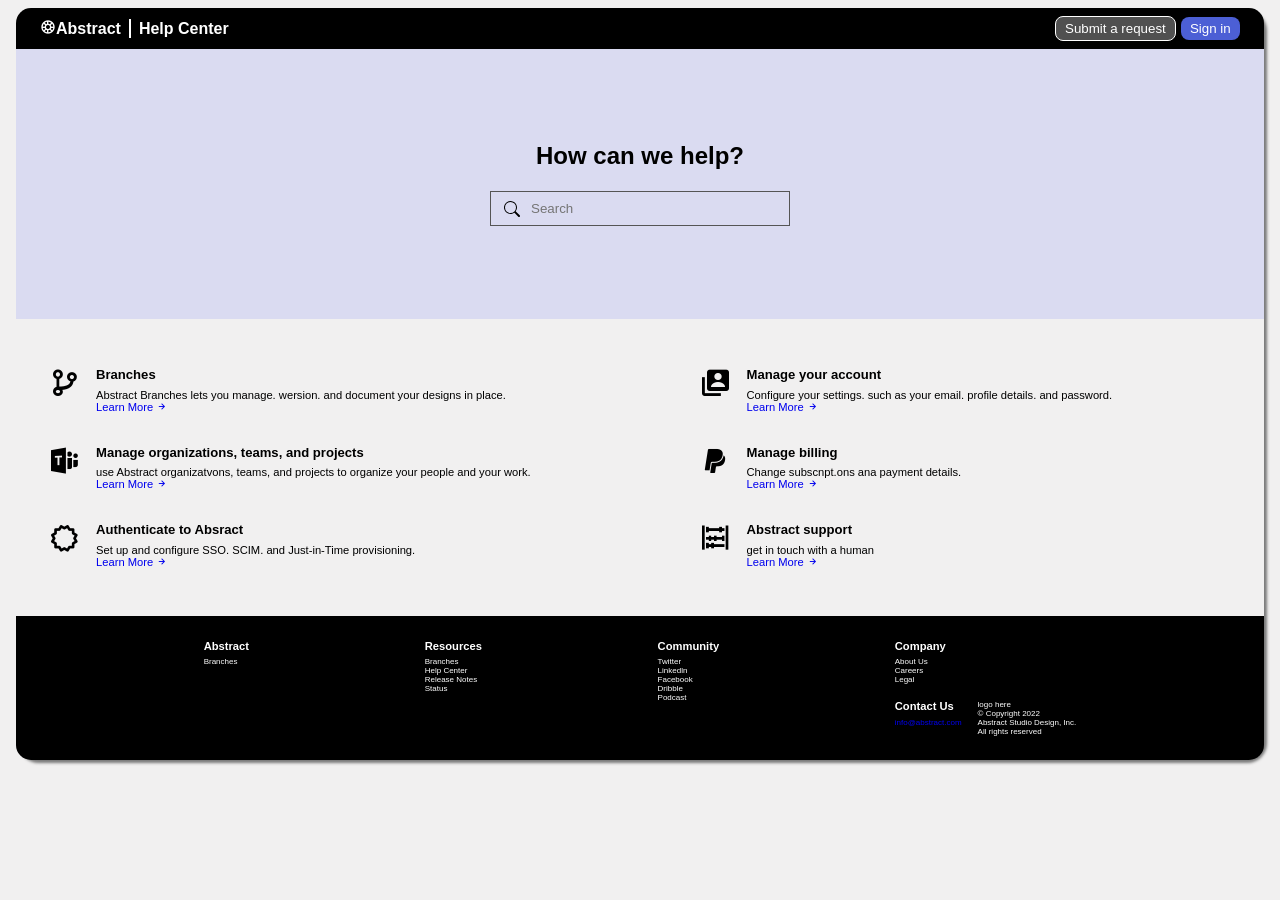
<file: index.html>
<!DOCTYPE html>
<html lang="en">
  <head>
    <meta charset="UTF-8" />
    <meta name="viewport" content="width=device-width, initial-scale=1.0" />
    <link
      href="https://unpkg.com/boxicons@2.1.4/css/boxicons.min.css"
      rel="stylesheet"
    />
    <link rel="stylesheet" href="styles.css" />
    <title>Abstact Minimal site</title>
  </head>
  <body>
    <div class="wrapper">
      <nav class="nav">
        <div class="logo">
          <h4 class="logo-text">
            <span><i class="bx bx-color"></i></span>Abstract
          </h4>
          <h4>Help Center</h4>
        </div>
        <div class="btn">
          <button class="submit">Submit a request</button>
          <button class="submit sign">Sign in</button>
        </div>
      </nav>
      <main>
        <section class="search-section">
          <div class="search">
            <h1>How can we help?</h1>
            <div class="search-icon">
              <input class="search-bar" type="text" placeholder="Search " />
            </div>
          </div>
        </section>
        <section class="container">
          <div class="branch">
            <span><i class="bx bx-git-branch"></i></span>
            <div class="container-text">
              <h3>Branches</h3>
              <p>
                Abstract Branches lets you manage. wersion. and document your
                designs in place.
              </p>
              <a href="#">Learn More <i class="bx bx-right-arrow-alt"></i></a>
            </div>
          </div>
          <div class="branch manage">
            <span><i class="bx bxs-user-account"></i></span>
            <div class="container-text">
              <h3>Manage your account</h3>
              <p>
                Configure your settings. such as your email. profile details.
                and password.
              </p>
              <a href="#">Learn More <i class="bx bx-right-arrow-alt"></i></a>
            </div>
          </div>
          <div class="branch manage-org">
            <span><i class="bx bxl-microsoft-teams"></i></span>
            <div class="container-text">
              <h3>Manage organizations, teams, and projects</h3>
              <p>
                use Abstract organizatvons, teams, and projects to organize your
                people and your work.
              </p>
              <a href="#">Learn More <i class="bx bx-right-arrow-alt"></i></a>
            </div>
          </div>
          <div class="branch manage-billing">
            <span><i class="bx bxl-paypal"></i></span>
            <div class="container-text">
              <h3>Manage billing</h3>
              <p>Change subscnpt.ons ana payment details.</p>
              <a href="#">Learn More <i class="bx bx-right-arrow-alt"></i></a>
            </div>
          </div>
          <div class="branch authenticate">
            <span><i class="bx bx-certification"></i></span>
            <div class="container-text">
              <h3>Authenticate to Absract</h3>
              <p>
                Set up and configure SSO. SCIM. and Just-in-Time provisioning.
              </p>
              <a href="#">Learn More <i class="bx bx-right-arrow-alt"></i></a>
            </div>
          </div>
          <div class="branch abstract">
            <span><i class="bx bx-abacus"></i></span>
            <div class="container-text">
              <h3>Abstract support</h3>
              <p>get in touch with a human</p>
              <a href="#">Learn More <i class="bx bx-right-arrow-alt"></i></a>
            </div>
          </div>
        </section>
      </main>
      <footer class="footer">
        <div class="abstra">
          <h5>Abstract</h5>
          <span>Branches</span>
        </div>
        <div class="abstra">
          <h5>Resources</h5>
          <span>Branches</span>
          <span>Help Center</span>
          <span>Release Notes</span>
          <span>Status</span>
        </div>
        <div class="abstra">
          <h5>Community</h5>
          <span>Twitter</span>
          <span>Linkedln</span>
          <span>Facebook</span>
          <span>Dribble</span>
          <span>Podcast</span>
        </div>
        <div class="abstra">
          <h5>Company</h5>
          <span>About Us</span>
          <span>Careers</span>
          <span>Legal</span>
          <div class="closing">
            <div class="contact">
              <h5>Contact Us</h5>
              <span><a href="#">info@abstract.com</a></span>
            </div>
            <div class="closing-logo">
              <div class="logo-end">logo here</div>
              <span>
                &#169; Copyright 2022 <br />
                Abstract Studio Design, Inc. <br />
                All rights reserved
              </span>
            </div>
          </div>
        </div>
      </footer>
    </div>
  </body>
</html>
</file>
<file: styles.css>
*{
  box-sizing: border-box;
  font-family:Arial;
  margin: 0;
}

body{
  padding: .5em 1em;
  background-color: #f1f0f0;
}

a{
  text-decoration: none;
}

.wrapper{
  box-shadow: 3px 3px 3px #7a7a7a;
  border-radius: 20px;
}

.nav{
  background-color: #000000;
  color: white;

  display: flex;
  align-items: center;
  justify-content: space-between;

  padding: .5em 1.5em;

  border-top-right-radius: 15px 15px;
  border-top-left-radius: 15px 15px;
}

.logo{
  display: flex;
  align-items: center;
  justify-content: space-between;
  font-weight: normal;
}

.logo-text{
  border-right: 2px solid white;
  padding-right: .5em;
  margin-right: .5em;
}

.submit{
  background-color: #505050;
  border-radius: 8px;
  color: white;
  padding: .3em .7em;
  border: 1px solid #ffffff;
}

.sign{
  border: none;
  background-color: #4C5FD5;
}

.search-section{
  background-color: #dadbf1;

  display: flex;
  justify-content: center;

  align-items: center;

  min-height: 30dvh;
}

.search{
  display: flex;
  flex-direction: column;
  justify-content: center;
  align-items: center;
}

.search-icon{
  position: relative;
}

.search h1{
  padding-bottom: .9em;
}

.search-bar{
  width: 300px;
  padding: .25em .5em;
  font-style: inherit; 

  border: 1px solid #555;
  padding: 9px 4px 9px 40px;
  background: transparent url("data:image/svg+xml,%3Csvg xmlns='http://www.w3.org/2000/svg' width='16' height='16' class='bi bi-search' viewBox='0 0 16 16'%3E%3Cpath d='M11.742 10.344a6.5 6.5 0 1 0-1.397 1.398h-.001c.03.04.062.078.098.115l3.85 3.85a1 1 0 0 0 1.415-1.414l-3.85-3.85a1.007 1.007 0 0 0-.115-.1zM12 6.5a5.5 5.5 0 1 1-11 0 5.5 5.5 0 0 1 11 0z'%3E%3C/path%3E%3C/svg%3E") no-repeat 13px center;
}

.container{
  display: grid;
  grid-template-columns: auto auto;
  grid-template-rows: repeat(3, auto);

  padding: 3em 2em;

  gap: 2em 3em;
}

.container-text{
  font-size: .7rem;
}

.container-text h3{
  padding-bottom: .5em;
}

.branch{
  display: flex;
}

.container .bx:not(.bx-right-arrow-alt){
  font-size: 2rem;
  padding-right: .5em;
}

.footer{
  display: flex;
  align-items: start;
  justify-content: space-evenly;
  
  color: white;
  background-color: #000000;

  font-size: .5rem;

  padding: 3em 1.5em;

  border-bottom-right-radius: 15px 15px;
  border-bottom-left-radius: 15px 15px;
}

.abstra{
  display: flex;
  flex-direction: column;
}

.footer h5{
  font-weight: bold;
  font-size: .7rem;
  padding-bottom: .5em;
}

.closing{
  display: flex;
  align-items: start;
  justify-content: space-evenly;

  margin-top: 2em;
}

.closing-logo{
  margin-left: 2em;
}
</file>
